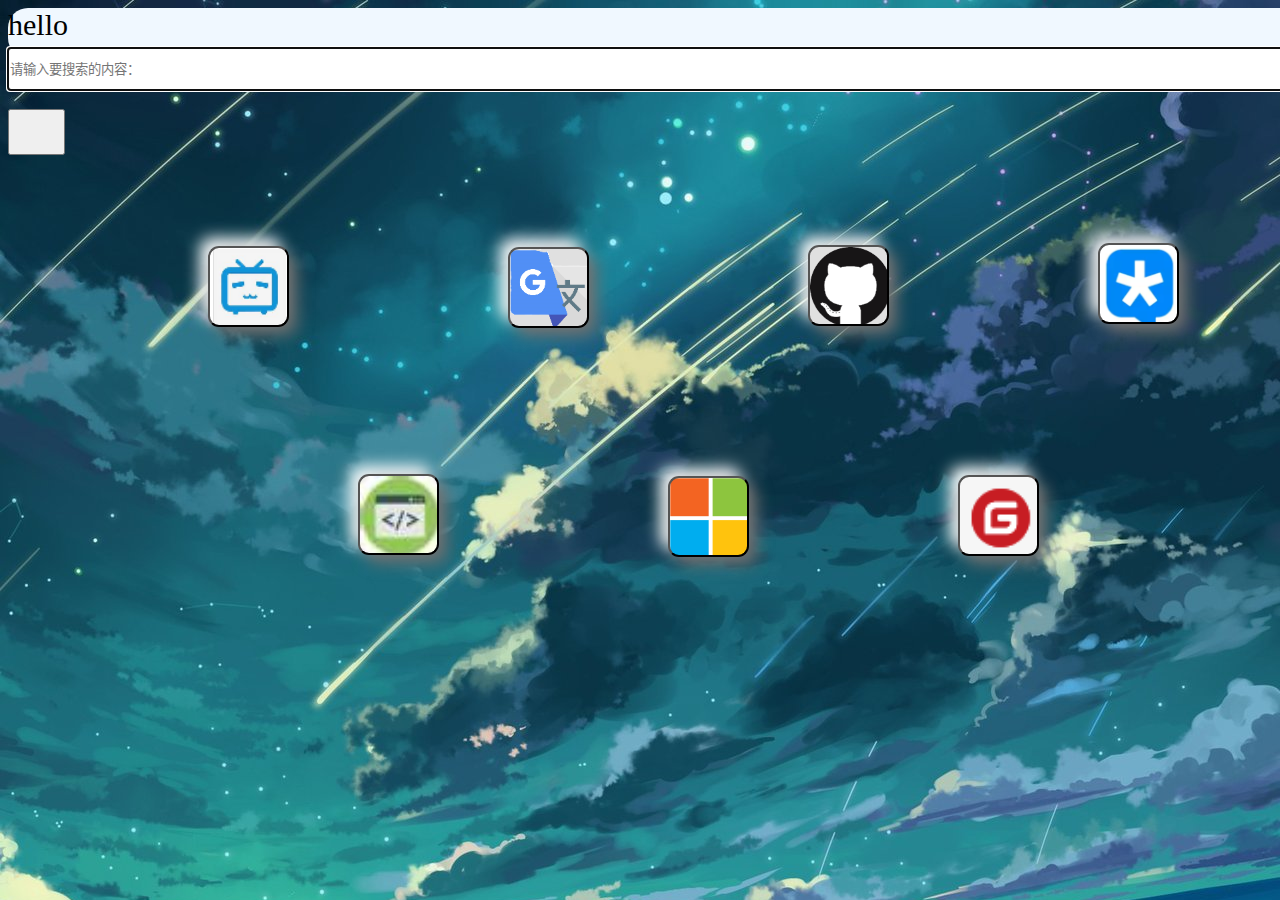
<file: index.html>
<!DOCTYPE html>
<html>
	<head>
		<meta charset="utf-8" />
		<title></title>
	</head>
	<body>
			<script type="text/javascript">  
var userAgent = navigator.userAgent.toLowerCase();
    var platform;
    if(userAgent == null || userAgent == ''){
        platform = 'WEB' ; 
    }else{
        if(userAgent.indexOf("android") != -1 ){ 
            platform = 'ANDROID';
            location.href = "./phone.html";
        }else if(userAgent.indexOf("ios") != -1 || userAgent.indexOf("iphone") != -1){ 
            platform = 'IOS';
            location.href = "./phone.html";
        }else if(userAgent.indexOf("ipad") != -1){
            platform = 'IOS';
            location.href = "./ipad.html";
        }else if(userAgent.indexOf("windows phone") != -1 ){ 
            platform = 'WP';
            location.href = "./phone.html";
        }else{
            platform = 'WEB' ;
            location.href = "./website/pc.html";
        }
    }
		</script>
	</body>
</html>
</file>
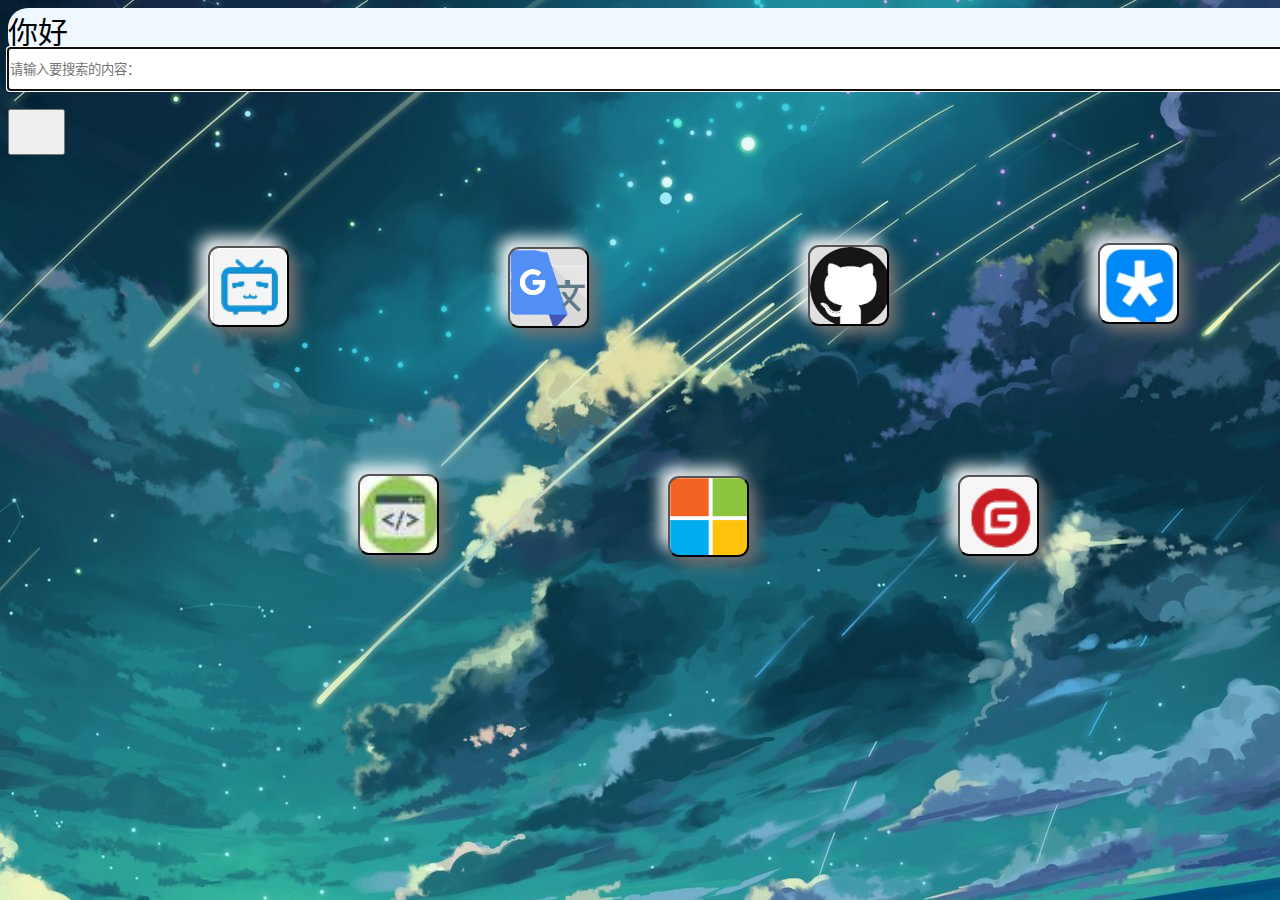
<file: website/Lang/CN-zh/index.html>
<!DOCTYPE html>
<html lang="zh-cn">
<head>
    <meta charset="UTF-8">
    <meta http-equiv="X-UA-Compatible" content="IE=edge">
    <link rel="stylesheet" type="text/css" href="style/index.css">
    <link rel="icon" href="./img/webico.ico" type="image/x-icon">
    <title>Frish2021的导航</title>
</head>
<body background="img/background1.jpeg">
    <script src="../../../config.js"></script>
    <script src="js/title.js"></script>
    <div class="lan">
        <span id="myfont">导航</span>
        <script>
            document.getElementById('myfont').innerHTML = webtext;
        </script>
        <div class="about">
            <a href="subwebsite/about.html">关于</a>
        </div>
    </div>
    <style>
        .bing{
            width: 1338px;
            height: 40px;
            transform: translate(-0px,-10px);
        }

       .button{
            width: 57px;
            height: 46px;
            transform: translate(-0px,9px);
        }
        
    </style>
            <form action="https://cn.bing.com/search" target="_self" method="get">
                <input type="text" class="bing" name="q" style="border: transparent;" placeholder="请输入要搜索的内容：" autofocus>
                <input type="submit" class="button" value="">
            </form>
            
            <form action="https://www.bilibili.com" style="border: none;" target="_self">
                <button value="" class="bili" ></button>
            </form>

            <form action="https://translate.google.cn/" style="border: none;" target="_self">
                <button value="" class="google" ></button>
            </form>

            <form action="https://www.github.com" style="border: none;" target="_self">
                <button value="" class="github" ></button>
            </form>

            <form action="https://tim.qq.com/" style="border: none;" target="_self">
                <button value="" class="tim" ></button>
            </form>

            <form action="https://www.runoob.com/" style="border: none;" target="_self">
                <button value="" class="runoob" ></button>
            </form>

            <form action="https://www.microsoft.com/" style="border: none;" target="_self">
                <button value="" class="mobai" ></button>
            </form>

            <form action="https://gitee.com/" style="border: none;" target="_self">
                <button value="" class="gitee" ></button>
            </form>

</body>
</html>
</file>
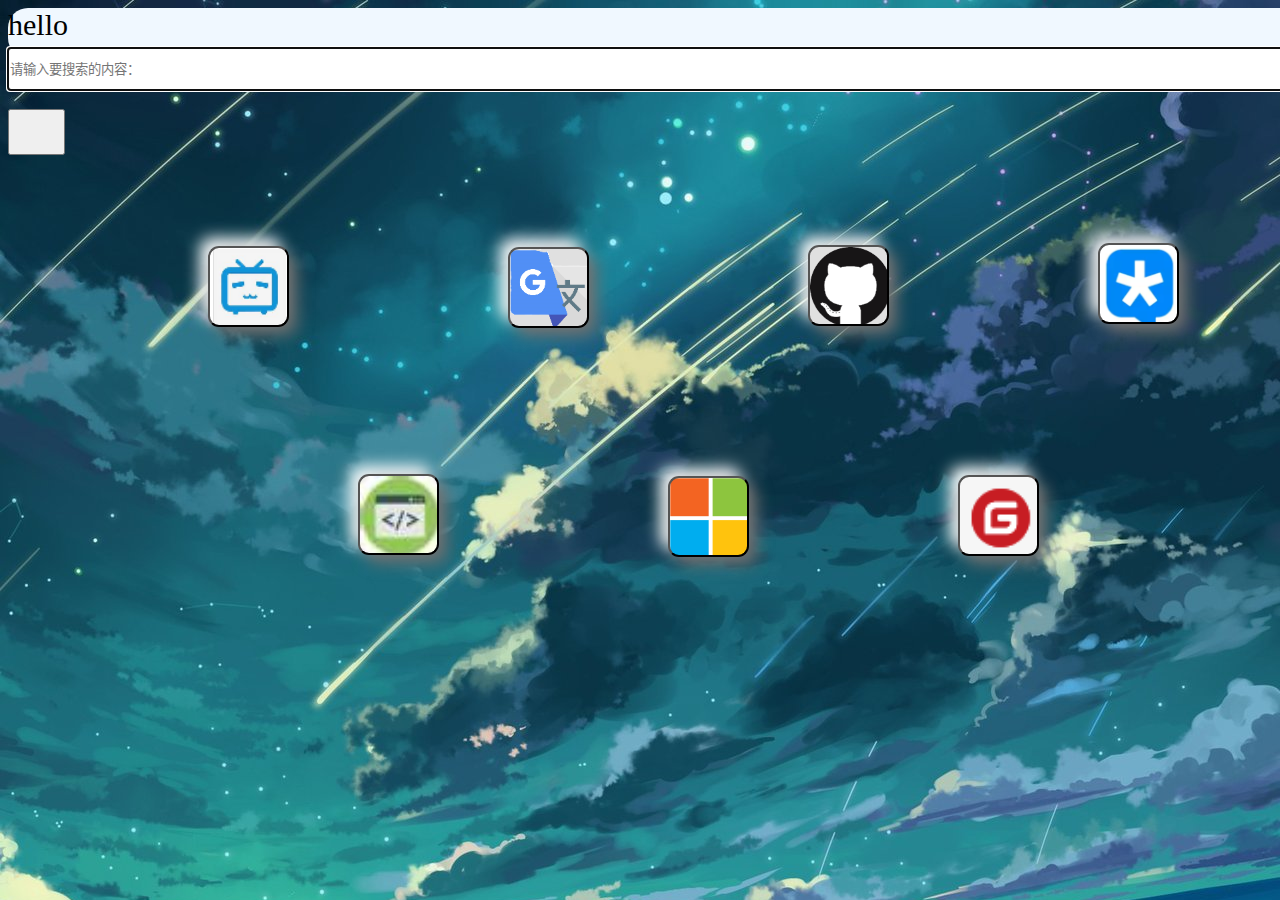
<file: website/Lang/EN-us/index.html>
<!DOCTYPE html>
<html lang="zh-cn">
<head>
    <meta charset="UTF-8">
    <meta http-equiv="X-UA-Compatible" content="IE=edge">
    <link rel="stylesheet" type="text/css" href="style/index.css">
    <link rel="icon" href="./img/webico.ico" type="image/x-icon">
    <title>Frish2021的导航</title>
</head>
<body background="img/background1.jpeg">
    <script src="../../../config.js"></script>
    <script src="js/title.js"></script>
    <div class="lan">
        <span id="myfont">导航</span>
        <script>
            document.getElementById('myfont').innerHTML = usweb;
        </script>
        <div class="about">
            <a href="subwebsite/about.html">about</a>
        </div>
    </div>
    <style>
        .bing{
            width: 1338px;
            height: 40px;
            transform: translate(-0px,-10px);
        }

       .button{
            width: 57px;
            height: 46px;
            transform: translate(-0px,9px);
        }
        
    </style>
            <form action="https://cn.bing.com/search" target="_self" method="get">
                <input type="text" class="bing" name="q" style="border: transparent;" placeholder="请输入要搜索的内容：" autofocus>
                <input type="submit" class="button" value="">
            </form>
            
            <form action="https://www.bilibili.com" style="border: none;" target="_self">
                <button value="" class="bili" ></button>
            </form>

            <form action="https://translate.google.cn/" style="border: none;" target="_self">
                <button value="" class="google" ></button>
            </form>

            <form action="https://www.github.com" style="border: none;" target="_self">
                <button value="" class="github" ></button>
            </form>

            <form action="https://tim.qq.com/" style="border: none;" target="_self">
                <button value="" class="tim" ></button>
            </form>

            <form action="https://www.runoob.com/" style="border: none;" target="_self">
                <button value="" class="runoob" ></button>
            </form>

            <form action="https://www.microsoft.com/" style="border: none;" target="_self">
                <button value="" class="mobai" ></button>
            </form>

            <form action="https://gitee.com/" style="border: none;" target="_self">
                <button value="" class="gitee" ></button>
            </form>

    </body>
</html>
</file>
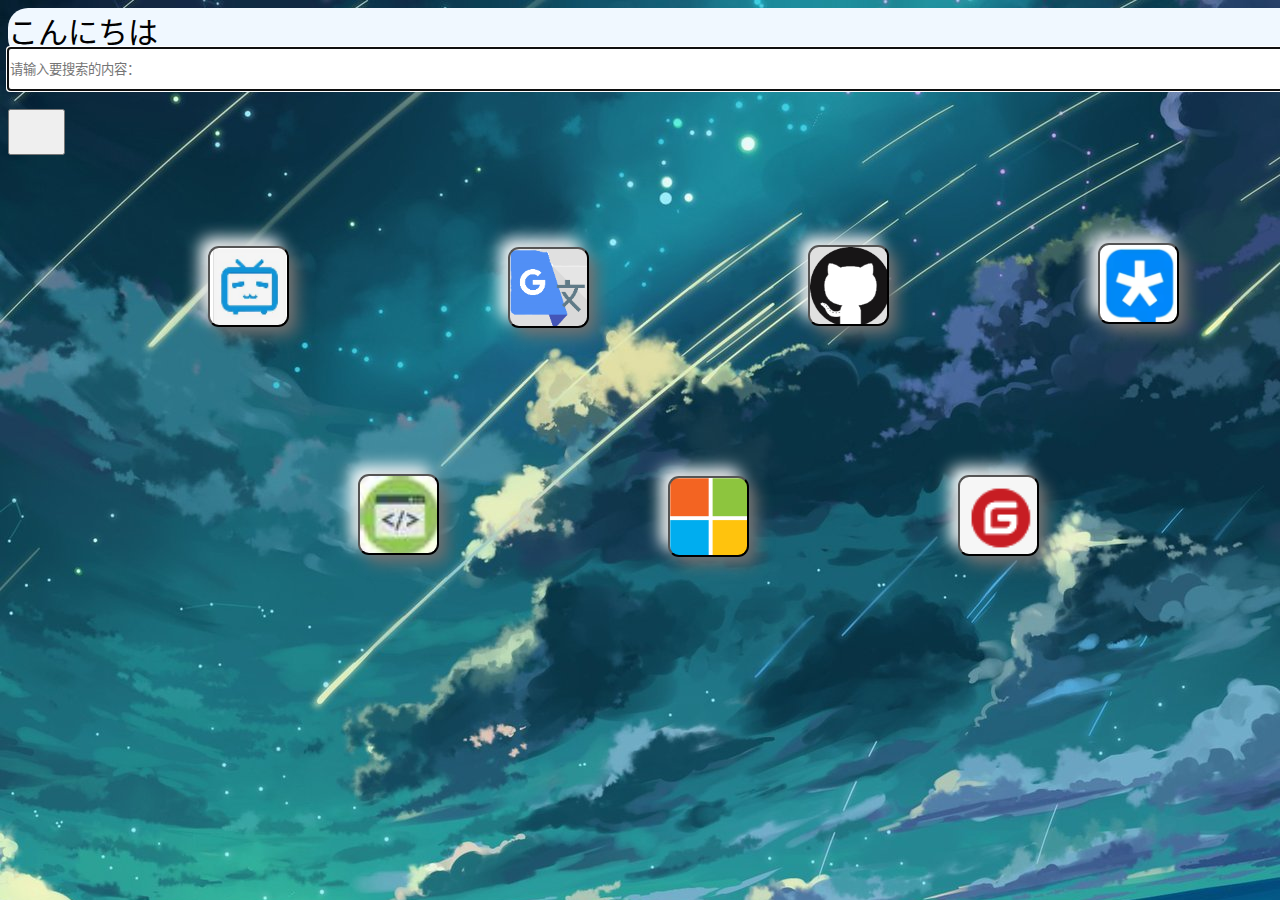
<file: website/Lang/jp-jp/index.html>
<!DOCTYPE html>
<html lang="zh-cn">
<head>
    <meta charset="UTF-8">
    <meta http-equiv="X-UA-Compatible" content="IE=edge">
    <link rel="stylesheet" type="text/css" href="style/index.css">
    <link rel="icon" href="./img/webico.ico" type="image/x-icon">
    <title>Frish2021的导航</title>
</head>
<body background="img/background1.jpeg">
    <script src="../../../config.js"></script>
    <script src="js/title.js"></script>
    <div class="lan">
        <span id="myfont">导航</span>
        <script>
            document.getElementById('myfont').innerHTML = jpweb;
        </script>
        <div class="about">
            <a href="subwebsite/about.html">約</a>
        </div>
    </div>
    <style>
        .bing{
            width: 1338px;
            height: 40px;
            transform: translate(-0px,-10px);
        }

       .button{
            width: 57px;
            height: 46px;
            transform: translate(-0px,9px);
        }
        
    </style>
            <form action="https://cn.bing.com/search" target="_self" method="get">
                <input type="text" class="bing" name="q" style="border: transparent;" placeholder="请输入要搜索的内容：" autofocus>
                <input type="submit" class="button" value="">
            </form>
            
            <form action="https://www.bilibili.com" style="border: none;" target="_self">
                <button value="" class="bili" ></button>
            </form>

            <form action="https://translate.google.cn/" style="border: none;" target="_self">
                <button value="" class="google" ></button>
            </form>

            <form action="https://www.github.com" style="border: none;" target="_self">
                <button value="" class="github" ></button>
            </form>

            <form action="https://tim.qq.com/" style="border: none;" target="_self">
                <button value="" class="tim" ></button>
            </form>

            <form action="https://www.runoob.com/" style="border: none;" target="_self">
                <button value="" class="runoob" ></button>
            </form>

            <form action="https://www.microsoft.com/" style="border: none;" target="_self">
                <button value="" class="mobai" ></button>
            </form>

            <form action="https://gitee.com/" style="border: none;" target="_self">
                <button value="" class="gitee" ></button>
            </form>

</body>
</html>
</file>
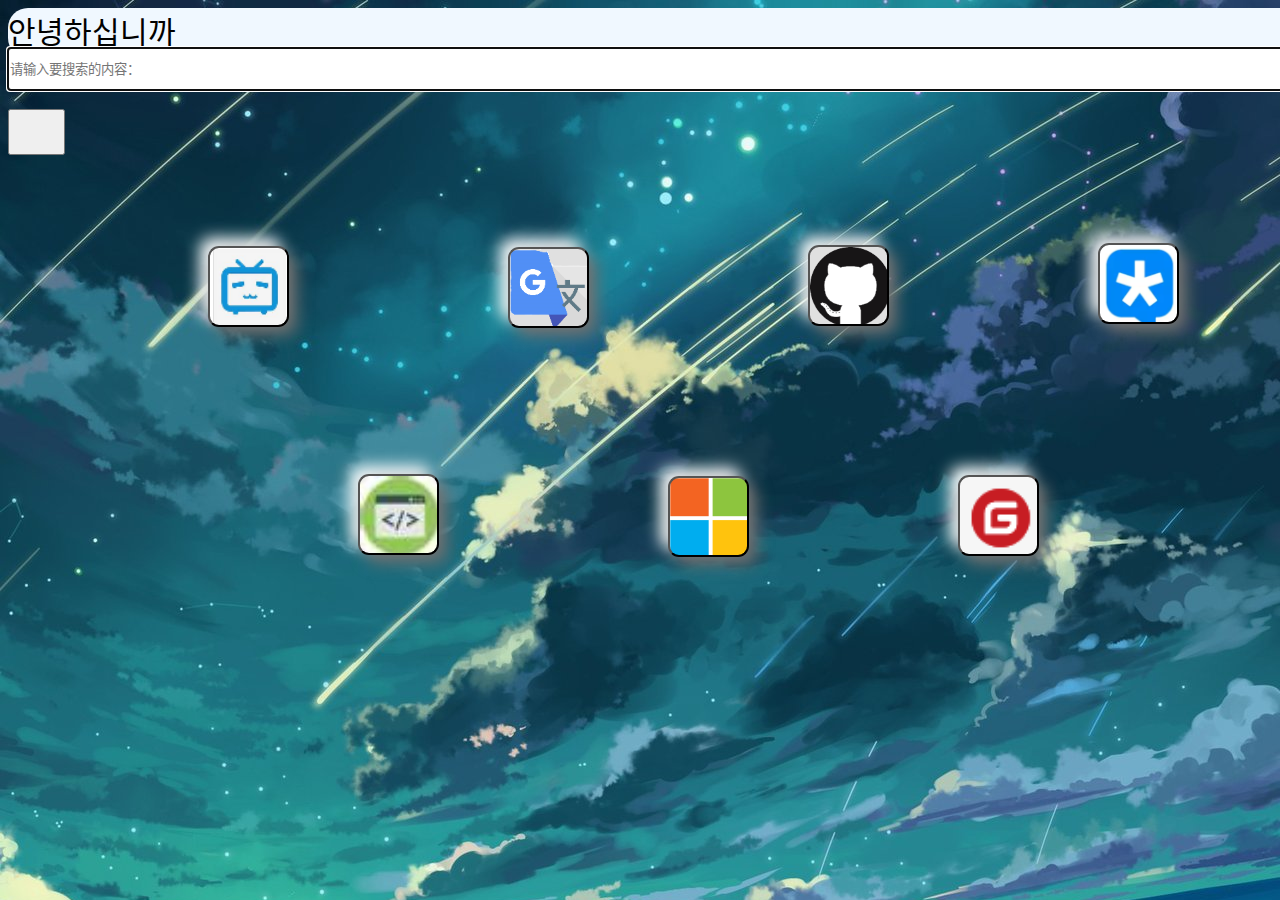
<file: website/Lang/KR-kr/index.html>
<!DOCTYPE html>
<html lang="zh-cn">
<head>
    <meta charset="UTF-8">
    <meta http-equiv="X-UA-Compatible" content="IE=edge">
    <link rel="stylesheet" type="text/css" href="style/index.css">
    <link rel="icon" href="./img/webico.ico" type="image/x-icon">
    <title>Frish2021的导航</title>
</head>
<body background="img/background1.jpeg">
    <script src="../../../config.js"></script>
    <script src="js/title.js"></script>
    <div class="lan">
        <span id="myfon">导航</span>
        <script>
            document.getElementById('myfon').innerHTML = krweb;
        </script>
        <div class="about">
            <a href="subwebsite/about.html">~에대한</a>
        </div>
    </div>
    <style>
        .bing{
            width: 1338px;
            height: 40px;
            transform: translate(-0px,-10px);
        }

       .button{
            width: 57px;
            height: 46px;
            transform: translate(-0px,9px);
        }
        
    </style>
            <form action="https://cn.bing.com/search" target="_self" method="get">
                <input type="text" class="bing" name="q" style="border: transparent;" placeholder="请输入要搜索的内容：" autofocus>
                <input type="submit" class="button" value="">
            </form>
            
            <form action="https://www.bilibili.com" style="border: none;" target="_self">
                <button value="" class="bili" ></button>
            </form>

            <form action="https://translate.google.cn/" style="border: none;" target="_self">
                <button value="" class="google" ></button>
            </form>

            <form action="https://www.github.com" style="border: none;" target="_self">
                <button value="" class="github" ></button>
            </form>

            <form action="https://tim.qq.com/" style="border: none;" target="_self">
                <button value="" class="tim" ></button>
            </form>

            <form action="https://www.runoob.com/" style="border: none;" target="_self">
                <button value="" class="runoob" ></button>
            </form>

            <form action="https://www.microsoft.com/" style="border: none;" target="_self">
                <button value="" class="mobai" ></button>
            </form>

            <form action="https://gitee.com/" style="border: none;" target="_self">
                <button value="" class="gitee" ></button>
            </form>

</body>
</html>
</file>
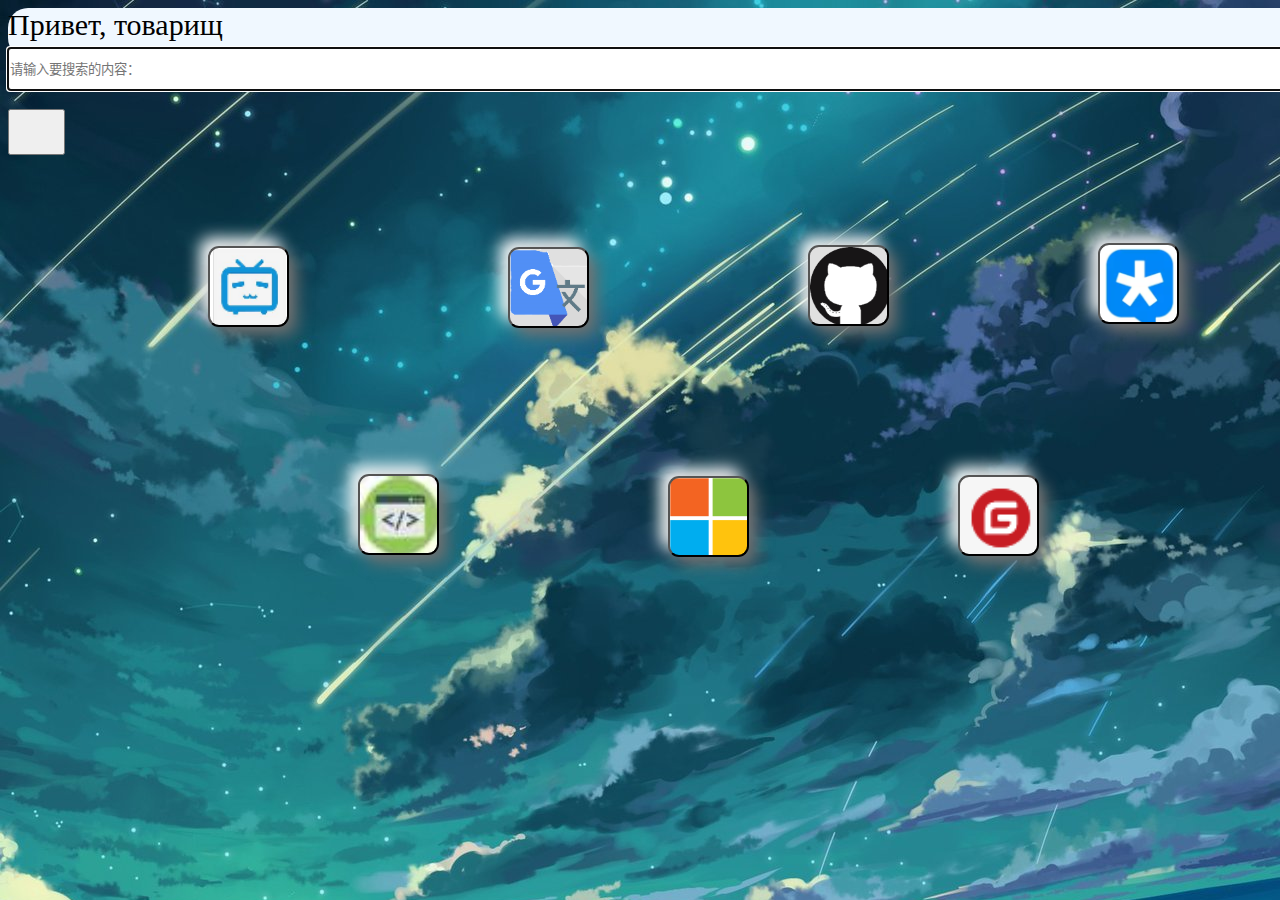
<file: website/Lang/RU-ru/index.html>
<!DOCTYPE html>
<html lang="zh-cn">
<head>
    <meta charset="UTF-8">
    <meta http-equiv="X-UA-Compatible" content="IE=edge">
    <link rel="stylesheet" type="text/css" href="style/index.css">
    <link rel="icon" href="./img/webico.ico" type="image/x-icon">
    <title>Frish2021的导航</title>
</head>
<body background="img/background1.jpeg">
    <script src="../../../config.js"></script>
    <script src="js/title.js"></script>
    <div class="lan">
        <span id="myfont">导航</span>
        <script>
            document.getElementById('myfont').innerHTML = ruweb;
        </script>
        <div class="about">
            <a href="subwebsite/about.html">о</a>
        </div>
    </div>
    <style>
        .bing{
            width: 1338px;
            height: 40px;
            transform: translate(-0px,-10px);
        }

       .button{
            width: 57px;
            height: 46px;
            transform: translate(-0px,9px);
        }
        
    </style>
            <form action="https://cn.bing.com/search" target="_self" method="get">
                <input type="text" class="bing" name="q" style="border: transparent;" placeholder="请输入要搜索的内容：" autofocus>
                <input type="submit" class="button" value="">
            </form>
            
            <form action="https://www.bilibili.com" style="border: none;" target="_self">
                <button value="" class="bili" ></button>
            </form>

            <form action="https://translate.google.cn/" style="border: none;" target="_self">
                <button value="" class="google" ></button>
            </form>

            <form action="https://www.github.com" style="border: none;" target="_self">
                <button value="" class="github" ></button>
            </form>

            <form action="https://tim.qq.com/" style="border: none;" target="_self">
                <button value="" class="tim" ></button>
            </form>

            <form action="https://www.runoob.com/" style="border: none;" target="_self">
                <button value="" class="runoob" ></button>
            </form>

            <form action="https://www.microsoft.com/" style="border: none;" target="_self">
                <button value="" class="mobai" ></button>
            </form>

            <form action="https://gitee.com/" style="border: none;" target="_self">
                <button value="" class="gitee" ></button>
            </form>

</body>
</html>
</file>
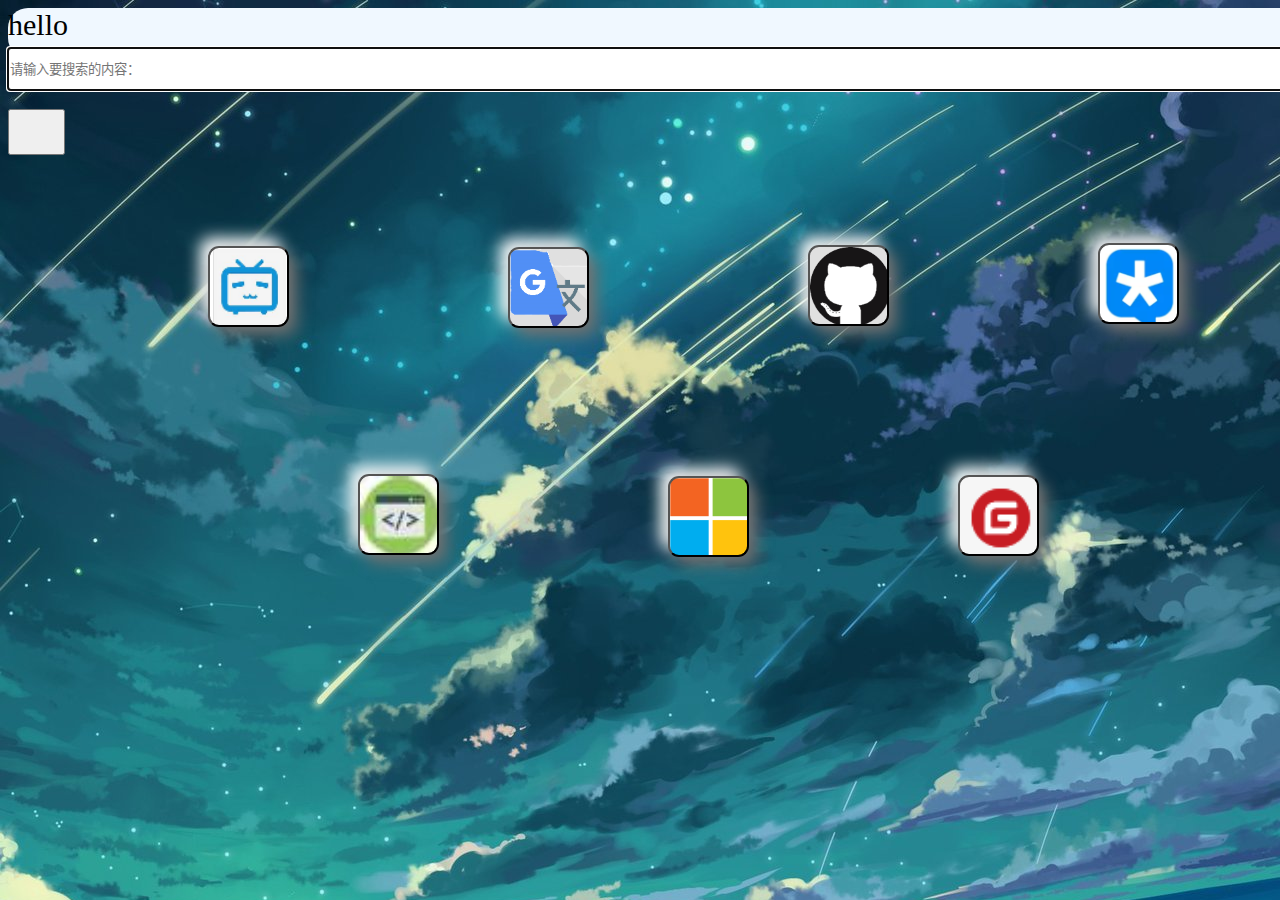
<file: website/pc.html>
<!DOCTYPE html>
<html>
	<head>
		<meta charset="utf-8">
		<title></title>
	</head>
	<body>
		<script type="text/javascript">
			var type = navigator.appName;
			if (type == "Netscape"){
				var lang = navigator.language;//获取浏览器配置语言，支持非IE浏览器
			}else{
				var lang = navigator.userLanguage;//获取浏览器配置语言，支持IE5+ == navigator.systemLanguage
			};
			var lang = lang.substr(0, 2);//获取浏览器配置语言前两位
			if (lang == "zh"){
			    window.location.replace('./Lang/CN-zh/index.html');//中文编码时打开链接
			}else if (lang == "en"){
			    window.location.replace('./Lang/EN-us/index.html');
			}else if (lang == "ja"){
				window.location.replace('./Lang/jp-jp/index.html');
			}else if (lang == "ru"){
				window.location.replace('./Lang/RU-ru/index.html');
			}else if (lang == "ko"){
				window.location.replace('./Lang/KR-kr/index.html');
			}else{
			    window.location.replace('./Lang/EN-us/index.html');
			};
			</script>
	</body>
</html>
</file>
<file: website/Lang/CN-zh/style/index.css>
.lan{
    width: 1406px;
    height: 50px;
    background-color: aliceblue;
    border-radius: 20px;
    font-size: 30px;
    margin-top: 0px;
}

.about{
    width: 100px;
    height: 50px;
    margin-top: -38px;
    margin-left: 1330px;
    margin-bottom: 13px;
    font-size: 30px;
}

a:link,a:visited{

    text-decoration:none;  /*超链接无下划线*/
   
   }
   
   a:hover{
   
    text-decoration:underline;  /*鼠标放上去有下划线*/
   
   }

.bili{
    height: 81px;
    width: 81px;
    border-radius: 11px;
    background: #e0e0e0;
    box-shadow:  8px 8px 16px #6e6e6e,
             -8px -8px 16px #ffffff;
             background-image: url("./img/bilibili.png");
    outline: none;
    margin-top: 100px;
    margin-left: 200px;
}

.google{
    height: 81px;
    width: 81px;
    border-radius: 11px;
    background: #e0e0e0;
    box-shadow:  8px 8px 16px #6e6e6e,
             -8px -8px 16px #ffffff;
             background-image: url("./img/7-201025234IY51_80x81.png");
    outline: none;
    transform: translate(500px,-81px);

}

.github{
    height: 81px;
    width: 81px;
    border-radius: 11px;
    background: #e0e0e0;
    box-shadow:  8px 8px 16px #6e6e6e,
             -8px -8px 16px #ffffff;
             background-image: url("./img/github_81x80.png");
    outline: none;
    transform: translate(800px,-165px);
}

.tim{
    height: 81px;
    width: 81px;
    border-radius: 11px;
    background: #e0e0e0;
    box-shadow:  8px 8px 16px #6e6e6e,
             -8px -8px 16px #ffffff;
             background-image: url("./img/time_81x87.png");
    outline: none;
    transform: translate(1090px,-249px);
}

.runoob{
    height: 81px;
    width: 81px;
    border-radius: 11px;
    background: #e0e0e0;
    box-shadow:  8px 8px 16px #6e6e6e,
             -8px -8px 16px #ffffff;
             background-image: url("./img/OIP-C_81x81.jpg");
    outline: none;
    transform: translate(350px,-100px);
}

.mobai{
    height: 81px;
    width: 81px;
    border-radius: 11px;
    background: #e0e0e0;
    box-shadow:  8px 8px 16px #6e6e6e,
             -8px -8px 16px #ffffff;
             background-image: url("./img/202251892255902microsoft.png");
    outline: none;
    transform: translate(660px,-180px);
}

.gitee{
    height: 81px;
    width: 81px;
    border-radius: 11px;
    background: #e0e0e0;
    box-shadow:  8px 8px 16px #6e6e6e,
             -8px -8px 16px #ffffff;
             background-image: url("./img/2022518102723378gitee.png");
    outline: none;
    transform: translate(950px,-263px);
}
</file>
<file: website/Lang/EN-us/style/index.css>
.lan{
    width: 1406px;
    height: 50px;
    background-color: aliceblue;
    border-radius: 20px;
    font-size: 30px;
    margin-top: 0px;
}

.about{
    width: 100px;
    height: 50px;
    margin-top: -38px;
    margin-left: 1330px;
    margin-bottom: 13px;
    font-size: 30px;
}

a:link,a:visited{

    text-decoration:none;  /*超链接无下划线*/
   
   }
   
   a:hover{
   
    text-decoration:underline;  /*鼠标放上去有下划线*/
   
   }

.bili{
    height: 81px;
    width: 81px;
    border-radius: 11px;
    background: #e0e0e0;
    box-shadow:  8px 8px 16px #6e6e6e,
             -8px -8px 16px #ffffff;
             background-image: url("./img/bilibili.png");
    outline: none;
    margin-top: 100px;
    margin-left: 200px;
}

.google{
    height: 81px;
    width: 81px;
    border-radius: 11px;
    background: #e0e0e0;
    box-shadow:  8px 8px 16px #6e6e6e,
             -8px -8px 16px #ffffff;
             background-image: url("./img/7-201025234IY51_80x81.png");
    outline: none;
    transform: translate(500px,-81px);

}

.github{
    height: 81px;
    width: 81px;
    border-radius: 11px;
    background: #e0e0e0;
    box-shadow:  8px 8px 16px #6e6e6e,
             -8px -8px 16px #ffffff;
             background-image: url("./img/github_81x80.png");
    outline: none;
    transform: translate(800px,-165px);
}

.tim{
    height: 81px;
    width: 81px;
    border-radius: 11px;
    background: #e0e0e0;
    box-shadow:  8px 8px 16px #6e6e6e,
             -8px -8px 16px #ffffff;
             background-image: url("./img/time_81x87.png");
    outline: none;
    transform: translate(1090px,-249px);
}

.runoob{
    height: 81px;
    width: 81px;
    border-radius: 11px;
    background: #e0e0e0;
    box-shadow:  8px 8px 16px #6e6e6e,
             -8px -8px 16px #ffffff;
             background-image: url("./img/OIP-C_81x81.jpg");
    outline: none;
    transform: translate(350px,-100px);
}

.mobai{
    height: 81px;
    width: 81px;
    border-radius: 11px;
    background: #e0e0e0;
    box-shadow:  8px 8px 16px #6e6e6e,
             -8px -8px 16px #ffffff;
             background-image: url("./img/202251892255902microsoft.png");
    outline: none;
    transform: translate(660px,-180px);
}

.gitee{
    height: 81px;
    width: 81px;
    border-radius: 11px;
    background: #e0e0e0;
    box-shadow:  8px 8px 16px #6e6e6e,
             -8px -8px 16px #ffffff;
             background-image: url("./img/2022518102723378gitee.png");
    outline: none;
    transform: translate(950px,-263px);
}
</file>
<file: website/Lang/jp-jp/style/index.css>
.lan{
    width: 1406px;
    height: 50px;
    background-color: aliceblue;
    border-radius: 20px;
    font-size: 30px;
    margin-top: 0px;
}

.about{
    width: 100px;
    height: 50px;
    margin-top: -38px;
    margin-left: 1330px;
    margin-bottom: 13px;
    font-size: 30px;
}

a:link,a:visited{

    text-decoration:none;  /*超链接无下划线*/
   
   }
   
   a:hover{
   
    text-decoration:underline;  /*鼠标放上去有下划线*/
   
   }

.bili{
    height: 81px;
    width: 81px;
    border-radius: 11px;
    background: #e0e0e0;
    box-shadow:  8px 8px 16px #6e6e6e,
             -8px -8px 16px #ffffff;
             background-image: url("./img/bilibili.png");
    outline: none;
    margin-top: 100px;
    margin-left: 200px;
}

.google{
    height: 81px;
    width: 81px;
    border-radius: 11px;
    background: #e0e0e0;
    box-shadow:  8px 8px 16px #6e6e6e,
             -8px -8px 16px #ffffff;
             background-image: url("./img/7-201025234IY51_80x81.png");
    outline: none;
    transform: translate(500px,-81px);

}

.github{
    height: 81px;
    width: 81px;
    border-radius: 11px;
    background: #e0e0e0;
    box-shadow:  8px 8px 16px #6e6e6e,
             -8px -8px 16px #ffffff;
             background-image: url("./img/github_81x80.png");
    outline: none;
    transform: translate(800px,-165px);
}

.tim{
    height: 81px;
    width: 81px;
    border-radius: 11px;
    background: #e0e0e0;
    box-shadow:  8px 8px 16px #6e6e6e,
             -8px -8px 16px #ffffff;
             background-image: url("./img/time_81x87.png");
    outline: none;
    transform: translate(1090px,-249px);
}

.runoob{
    height: 81px;
    width: 81px;
    border-radius: 11px;
    background: #e0e0e0;
    box-shadow:  8px 8px 16px #6e6e6e,
             -8px -8px 16px #ffffff;
             background-image: url("./img/OIP-C_81x81.jpg");
    outline: none;
    transform: translate(350px,-100px);
}

.mobai{
    height: 81px;
    width: 81px;
    border-radius: 11px;
    background: #e0e0e0;
    box-shadow:  8px 8px 16px #6e6e6e,
             -8px -8px 16px #ffffff;
             background-image: url("./img/202251892255902microsoft.png");
    outline: none;
    transform: translate(660px,-180px);
}

.gitee{
    height: 81px;
    width: 81px;
    border-radius: 11px;
    background: #e0e0e0;
    box-shadow:  8px 8px 16px #6e6e6e,
             -8px -8px 16px #ffffff;
             background-image: url("./img/2022518102723378gitee.png");
    outline: none;
    transform: translate(950px,-263px);
}
</file>
<file: website/Lang/KR-kr/style/index.css>
.lan{
    width: 1410px;
    height: 50px;
    background-color: aliceblue;
    border-radius: 20px;
    font-size: 30px;
    margin-top: 0px;
}

.about{
    width: 100px;
    height: 50px;
    margin-top: -38px;
    margin-left: 1330px;
    margin-bottom: 13px;
    font-size: 30px;
}

a:link,a:visited{

    text-decoration:none;  /*超链接无下划线*/
   
   }
   
   a:hover{
   
    text-decoration:underline;  /*鼠标放上去有下划线*/
   
   }

.bili{
    height: 81px;
    width: 81px;
    border-radius: 11px;
    background: #e0e0e0;
    box-shadow:  8px 8px 16px #6e6e6e,
             -8px -8px 16px #ffffff;
             background-image: url("./img/bilibili.png");
    outline: none;
    margin-top: 100px;
    margin-left: 200px;
}

.google{
    height: 81px;
    width: 81px;
    border-radius: 11px;
    background: #e0e0e0;
    box-shadow:  8px 8px 16px #6e6e6e,
             -8px -8px 16px #ffffff;
             background-image: url("./img/7-201025234IY51_80x81.png");
    outline: none;
    transform: translate(500px,-81px);

}

.github{
    height: 81px;
    width: 81px;
    border-radius: 11px;
    background: #e0e0e0;
    box-shadow:  8px 8px 16px #6e6e6e,
             -8px -8px 16px #ffffff;
             background-image: url("./img/github_81x80.png");
    outline: none;
    transform: translate(800px,-165px);
}

.tim{
    height: 81px;
    width: 81px;
    border-radius: 11px;
    background: #e0e0e0;
    box-shadow:  8px 8px 16px #6e6e6e,
             -8px -8px 16px #ffffff;
             background-image: url("./img/time_81x87.png");
    outline: none;
    transform: translate(1090px,-249px);
}

.runoob{
    height: 81px;
    width: 81px;
    border-radius: 11px;
    background: #e0e0e0;
    box-shadow:  8px 8px 16px #6e6e6e,
             -8px -8px 16px #ffffff;
             background-image: url("./img/OIP-C_81x81.jpg");
    outline: none;
    transform: translate(350px,-100px);
}

.mobai{
    height: 81px;
    width: 81px;
    border-radius: 11px;
    background: #e0e0e0;
    box-shadow:  8px 8px 16px #6e6e6e,
             -8px -8px 16px #ffffff;
             background-image: url("./img/202251892255902microsoft.png");
    outline: none;
    transform: translate(660px,-180px);
}

.gitee{
    height: 81px;
    width: 81px;
    border-radius: 11px;
    background: #e0e0e0;
    box-shadow:  8px 8px 16px #6e6e6e,
             -8px -8px 16px #ffffff;
             background-image: url("./img/2022518102723378gitee.png");
    outline: none;
    transform: translate(950px,-263px);
}
</file>
<file: website/Lang/RU-ru/style/index.css>
.lan{
    width: 1406px;
    height: 50px;
    background-color: aliceblue;
    border-radius: 20px;
    font-size: 30px;
    margin-top: 0px;
}

.about{
    width: 100px;
    height: 50px;
    margin-top: -38px;
    margin-left: 1330px;
    margin-bottom: 13px;
    font-size: 30px;
}

a:link,a:visited{

    text-decoration:none;  /*超链接无下划线*/
   
   }
   
   a:hover{
   
    text-decoration:underline;  /*鼠标放上去有下划线*/
   
   }

.bili{
    height: 81px;
    width: 81px;
    border-radius: 11px;
    background: #e0e0e0;
    box-shadow:  8px 8px 16px #6e6e6e,
             -8px -8px 16px #ffffff;
             background-image: url("./img/bilibili.png");
    outline: none;
    margin-top: 100px;
    margin-left: 200px;
}

.google{
    height: 81px;
    width: 81px;
    border-radius: 11px;
    background: #e0e0e0;
    box-shadow:  8px 8px 16px #6e6e6e,
             -8px -8px 16px #ffffff;
             background-image: url("./img/7-201025234IY51_80x81.png");
    outline: none;
    transform: translate(500px,-81px);

}

.github{
    height: 81px;
    width: 81px;
    border-radius: 11px;
    background: #e0e0e0;
    box-shadow:  8px 8px 16px #6e6e6e,
             -8px -8px 16px #ffffff;
             background-image: url("./img/github_81x80.png");
    outline: none;
    transform: translate(800px,-165px);
}

.tim{
    height: 81px;
    width: 81px;
    border-radius: 11px;
    background: #e0e0e0;
    box-shadow:  8px 8px 16px #6e6e6e,
             -8px -8px 16px #ffffff;
             background-image: url("./img/time_81x87.png");
    outline: none;
    transform: translate(1090px,-249px);
}

.runoob{
    height: 81px;
    width: 81px;
    border-radius: 11px;
    background: #e0e0e0;
    box-shadow:  8px 8px 16px #6e6e6e,
             -8px -8px 16px #ffffff;
             background-image: url("./img/OIP-C_81x81.jpg");
    outline: none;
    transform: translate(350px,-100px);
}

.mobai{
    height: 81px;
    width: 81px;
    border-radius: 11px;
    background: #e0e0e0;
    box-shadow:  8px 8px 16px #6e6e6e,
             -8px -8px 16px #ffffff;
             background-image: url("./img/202251892255902microsoft.png");
    outline: none;
    transform: translate(660px,-180px);
}

.gitee{
    height: 81px;
    width: 81px;
    border-radius: 11px;
    background: #e0e0e0;
    box-shadow:  8px 8px 16px #6e6e6e,
             -8px -8px 16px #ffffff;
             background-image: url("./img/2022518102723378gitee.png");
    outline: none;
    transform: translate(950px,-263px);
}
</file>
